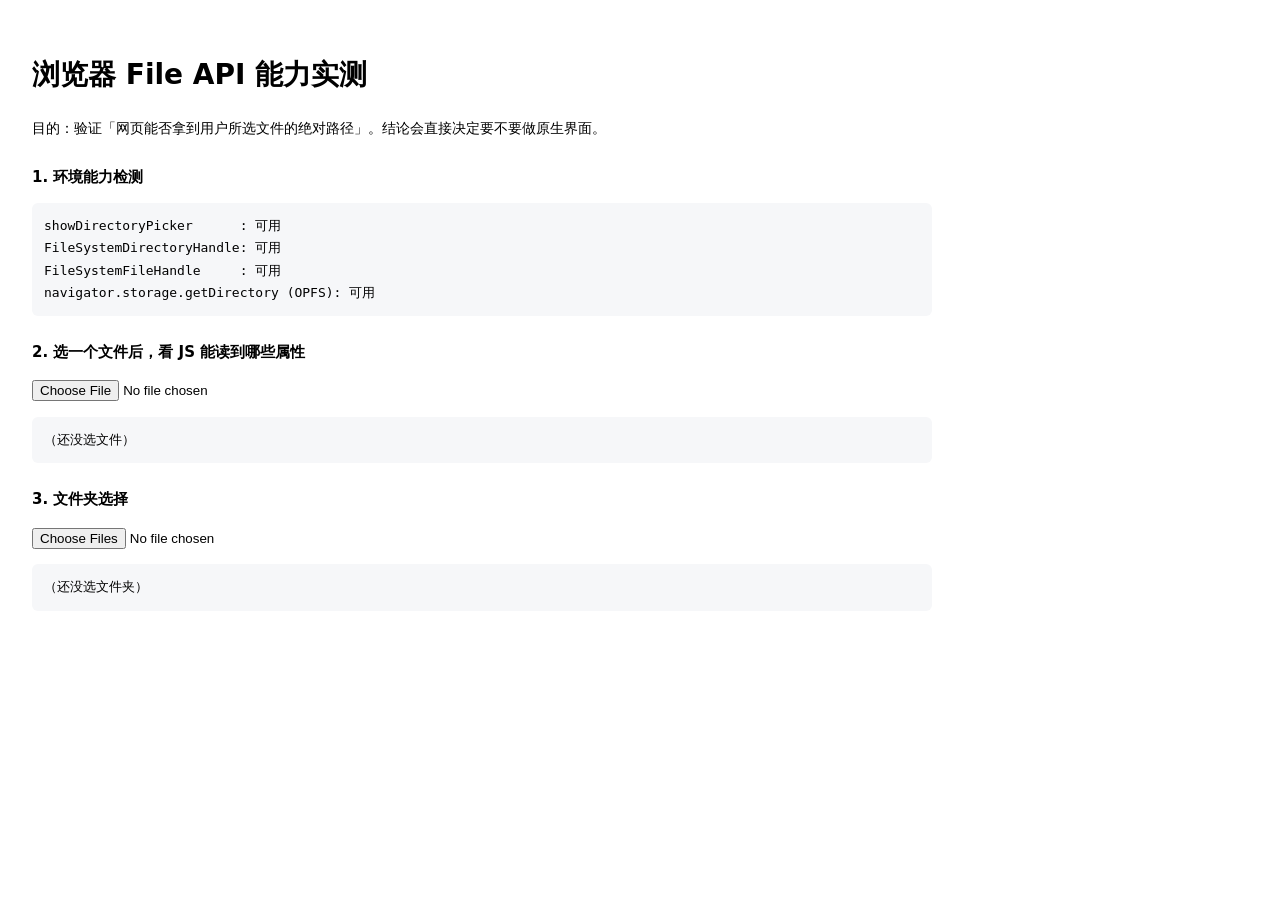
<file: src/homework_ocr/gui/static/_probe.html>
<!DOCTYPE html>
<html lang="zh-CN">
<head><meta charset="utf-8"><title>File API 能力实测</title>
<style>
 body{font:14px/1.7 system-ui,"Microsoft YaHei",sans-serif;padding:24px;max-width:900px}
 pre{background:#f6f7f9;padding:12px;border-radius:6px;white-space:pre-wrap;font-size:13px}
 .ok{color:#1a7f37}.no{color:#b42318}
 h2{font-size:15px;margin-top:24px}
</style></head>
<body>
<h1>浏览器 File API 能力实测</h1>
<p>目的：验证「网页能否拿到用户所选文件的绝对路径」。结论会直接决定要不要做原生界面。</p>

<h2>1. 环境能力检测</h2>
<pre id="caps">检测中…</pre>

<h2>2. 选一个文件后，看 JS 能读到哪些属性</h2>
<p><input type="file" id="f"></p>
<pre id="probe">（还没选文件）</pre>

<h2>3. 文件夹选择</h2>
<p><input type="file" id="dir" webkitdirectory multiple></p>
<pre id="dirprobe">（还没选文件夹）</pre>

<script>
const out = [];
function has(o, k){ try { return k in o } catch(e){ return false } }
out.push('showDirectoryPicker      : ' + (has(window,'showDirectoryPicker') ? '可用' : '不可用'));
out.push('FileSystemDirectoryHandle: ' + (has(window,'FileSystemDirectoryHandle') ? '可用' : '不可用'));
out.push('FileSystemFileHandle     : ' + (has(window,'FileSystemFileHandle') ? '可用' : '不可用'));
out.push('navigator.storage.getDirectory (OPFS): ' + (navigator.storage && navigator.storage.getDirectory ? '可用' : '不可用'));
document.getElementById('caps').textContent = out.join('\n');

function probeFile(f) {
  if (!f) return;
  const keys = [];
  for (const k in f) keys.push(k);
  const r = [];
  r.push('文件名        : ' + f.name);
  r.push('大小          : ' + f.size + ' 字节');
  r.push('类型          : ' + f.type);
  r.push('lastModified  : ' + f.lastModified);
  r.push('---');
  r.push('f.path                 : ' + ('path' in f ? f.path : '❌ 不存在（没有这个属性）'));
  r.push('f.webkitRelativePath   : ' + ('webkitRelativePath' in f ? JSON.stringify(f.webkitRelativePath) : '❌ 不存在'));
  r.push('可直接枚举到的属性     : ' + (keys.length ? keys.join(', ') : '（无）'));
  r.push('---');
  r.push('结论：网页能拿到文件名和内容，' + (('path' in f) ? '也能拿到路径' : '但拿不到磁盘路径'));
  document.getElementById('probe').textContent = r.join('\n');
}
document.getElementById('f').addEventListener('change', e => probeFile(e.target.files[0]));

document.getElementById('dir').addEventListener('change', e => {
  const fs = e.target.files;
  const r = ['选中 ' + fs.length + ' 个文件'];
  let rel = 0, path = 0;
  for (const f of fs) { if (f.webkitRelativePath) rel++; if ('path' in f) path++; }
  r.push('有 webkitRelativePath 的: ' + rel + ' / ' + fs.length);
  r.push('有 path 的              : ' + path + ' / ' + fs.length);
  r.push('示例 webkitRelativePath : ' + (fs[0] ? JSON.stringify(fs[0].webkitRelativePath) : ''));
  r.push('---');
  r.push('webkitRelativePath 只含「所选文件夹名/子目录/文件名」，没有盘符和上级目录。');
  document.getElementById('dirprobe').textContent = r.join('\n');
});
</script>
</body></html>
</file>
